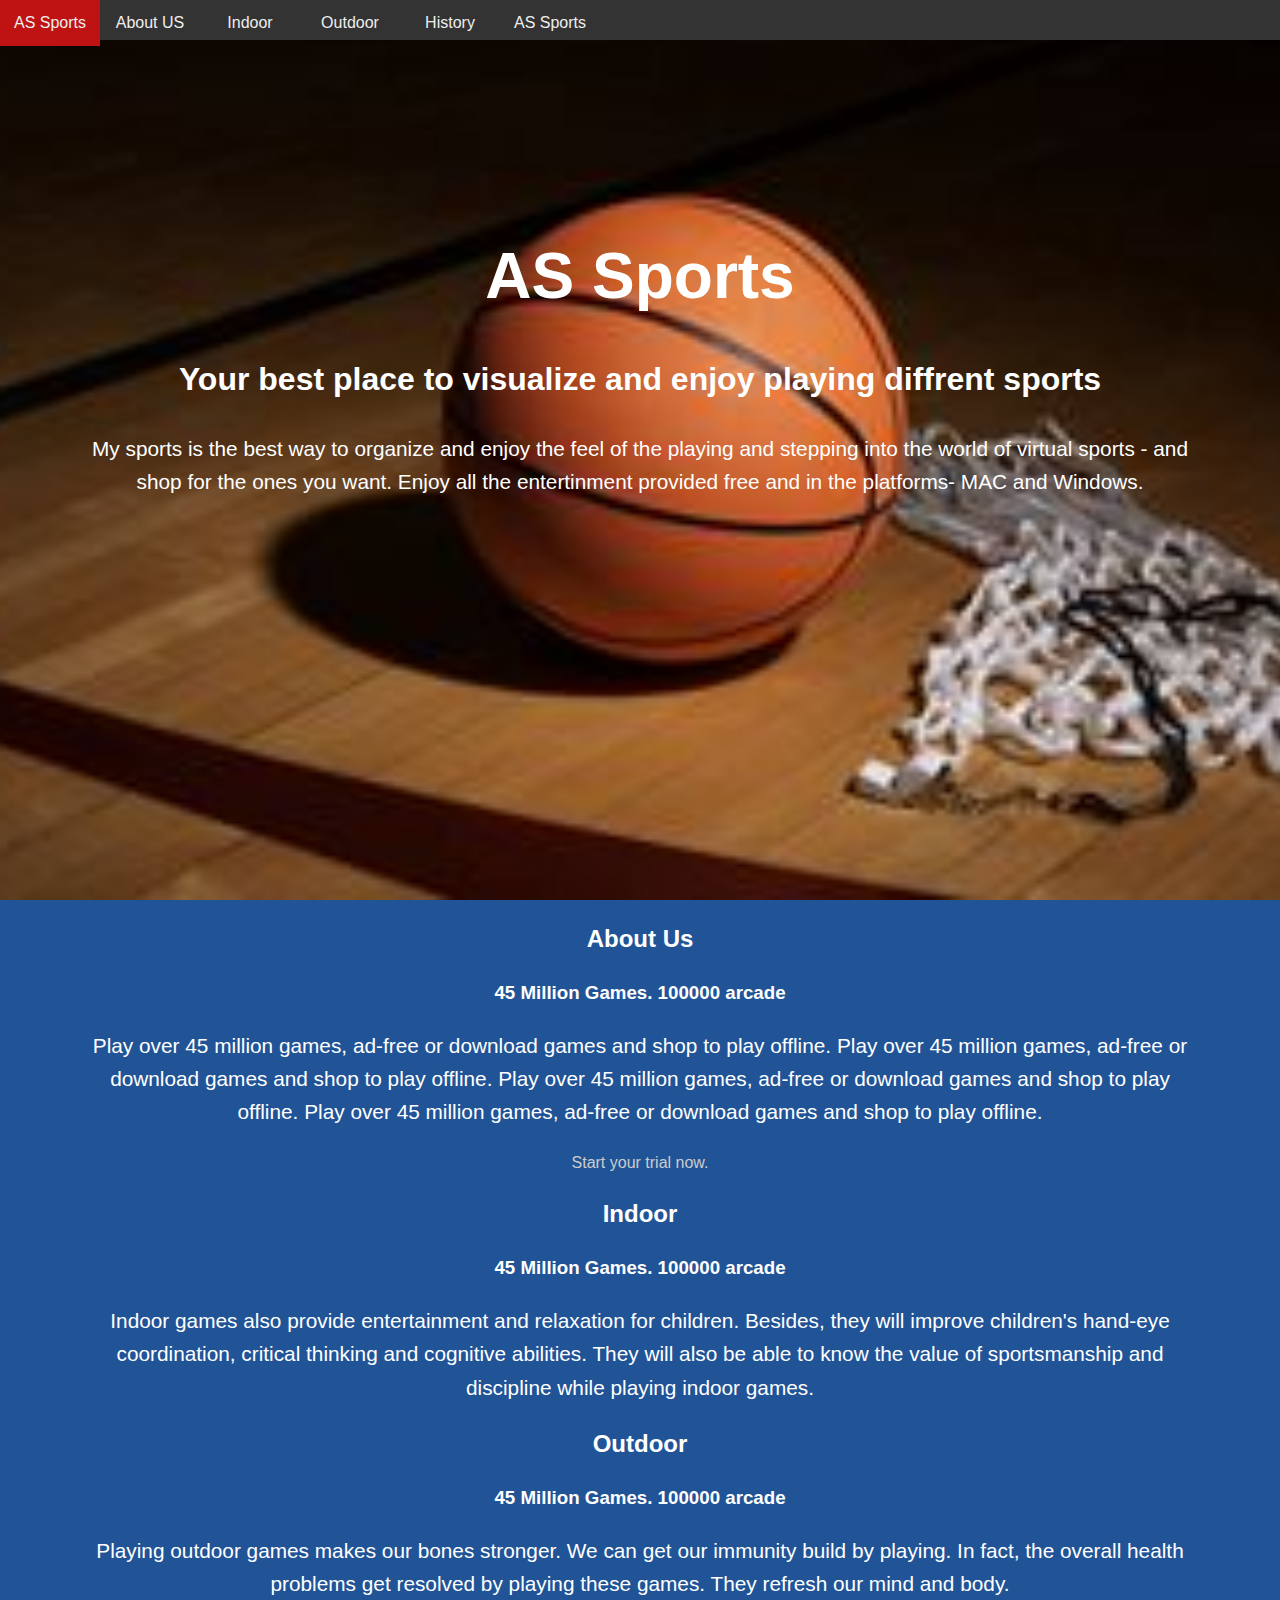
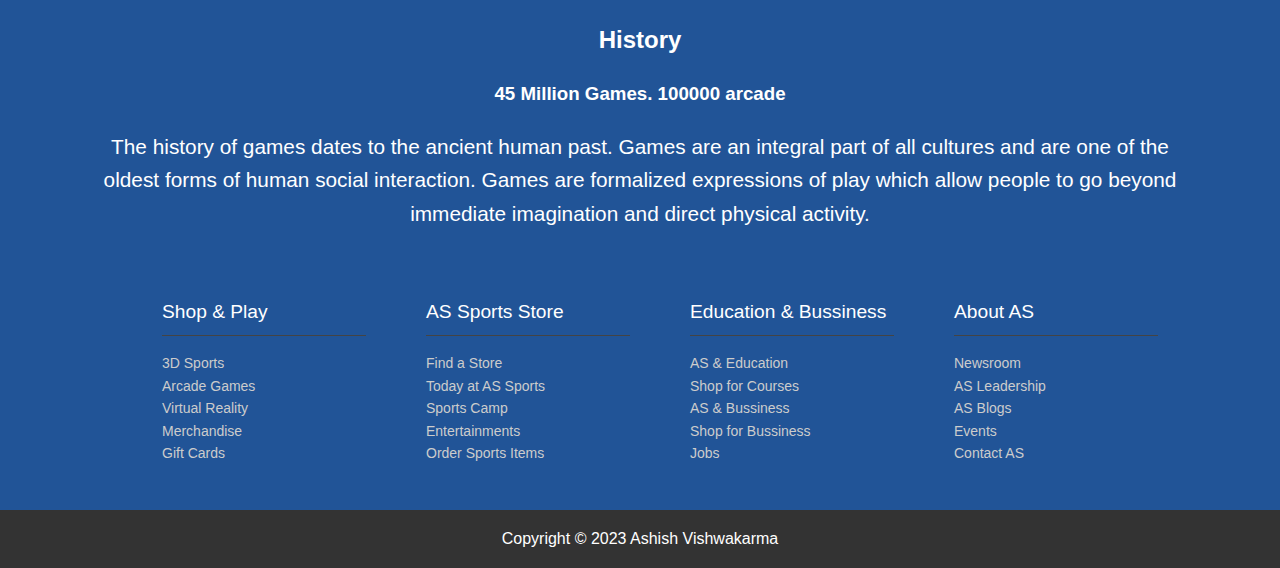
<file: index.html>
<!DOCTYPE html>
<html lang="en">
<head>
    <title>AS Sports</title>
    <link rel="stylesheet" type="text/css" href="style.css">
</head>
<body>
    <!-- Showcase and Nav -->
    <div id="showcase">
        <header>
            <nav class="cf">
                <ul class="cf">
                    <li class="hide-on-small">
                        <a href="#showcase">AS Sports</a>
                    </li>
                    <li>
                        <a href="#aboutus">About US</a>
                    </li>
                    <li>
                        <a href="#indoor">Indoor</a>
                    </li>
                    <li>
                        <a href="#outdoor">Outdoor</a>
                    </li>
                    <li>
                        <a href="#history">History</a>
                    </li>
                </ul>
                <a href="#" id='openup'>AS Sports</a>
            </nav>
        </header>
        <div class="section-main container">
            <h1>AS Sports</h1>
            <h2>Your best place to visualize and enjoy playing diffrent sports</h2>
            <p class="lead hide-on-small">
                My sports is the best way to organize and enjoy the feel of the playing and stepping
                into the world of virtual sports - and shop for the ones you want.
                Enjoy all the entertinment provided free and in the platforms- MAC and Windows.
            </p>
        </div>
    </div>
    <section id="aboutus">
        <div class="container">
            <h2 class="section-head">About Us</h2>
            <h3>45 Million Games. 100000 arcade</h3>
            <p class="lead">Play over 45 million games, ad-free or download games and shop to play offline.
                Play over 45 million games, ad-free or download games and shop to play offline. 
                Play over 45 million games, ad-free or download games and shop to play offline. 
                Play over 45 million games, ad-free or download games and shop to play offline.</p>
            <a href="#">Start your trial now.</a>
        </div>
    </section>
    <section id="indoor">
        <div class="container">
            <h2 class="section-head">Indoor</h2>
            <h3>45 Million Games. 100000 arcade</h3>
            <p class="lead">Indoor games also provide entertainment and relaxation for children. Besides, they will improve children's hand-eye coordination, critical thinking and cognitive abilities. They will also be able to know the value of sportsmanship and discipline while playing indoor games.</a>
        </div>
    </section>
    <section id="outdoor">
        <div class="container">
            <h2 class="section-head">Outdoor</h2>
            <h3>45 Million Games. 100000 arcade</h3>
            <p class="lead">Playing outdoor games makes our bones stronger. We can get our immunity build by playing. In fact, the overall health problems get resolved by playing these games. They refresh our mind and body.
            </a>
        </div>
    </section>
    <section id="history">
        <div class="container">
            <h2 class="section-head">History</h2>
            <h3>45 Million Games. 100000 arcade</h3>
            <p class="lead">The history of games dates to the ancient human past. Games are an integral part of all cultures and are one of the oldest forms of human social interaction. Games are formalized expressions of play which allow people to go beyond immediate imagination and direct physical activity.</a>
        </div>
    </section>
    <footer>
        <div class="container">
            <div class="footer-cols">
                <ul>
                    <li>Shop & Play</li>
                    <li>
                        <a href="#"> 3D Sports</a>
                    </li>
                    <li>
                        <a href="#"> Arcade Games</a>
                    </li>
                    <li>
                        <a href="#"> Virtual Reality</a>
                    </li>
                    <li>
                        <a href="#"> Merchandise</a>
                    </li>
                    <li>
                        <a href="#"> Gift Cards</a>
                    </li>
                </ul>
                <ul>
                    <li>AS Sports Store</li>
                    <li>
                        <a href="#"> Find a Store</a>
                    </li>
                    <li>
                        <a href="#"> Today at AS Sports</a>
                    </li>
                    <li>
                        <a href="#"> Sports Camp</a>
                    </li>
                    <li>
                        <a href="#"> Entertainments</a>
                    </li>
                    <li>
                        <a href="#"> Order Sports Items</a>
                    </li>
                </ul>
                <ul>
                    <li>Education & Bussiness</li>
                    <li>
                        <a href="#"> AS & Education</a>
                    </li>
                    <li>
                        <a href="#"> Shop for Courses</a>
                    </li>
                    <li>
                        <a href="#"> AS & Bussiness</a>
                    </li>
                    <li>
                        <a href="#"> Shop for Bussiness</a>
                    </li>
                    <li>
                        <a href="#"> Jobs</a>
                    </li>
                </ul>
                <ul>
                    <li>About AS</li>
                    <li>
                        <a href="#"> Newsroom</a>
                    </li>
                    <li>
                        <a href="#"> AS Leadership</a>
                    </li>
                    <li>
                        <a href="#"> AS Blogs</a>
                    </li>
                    <li>
                        <a href="#"> Events</a>
                    </li>
                    <li>
                        <a href="#"> Contact AS</a>
                    </li>
                </ul>
            </div>
        </div>
        <div class="footer-bottom text-center">
            Copyright &copy; 2023 Ashish Vishwakarma
        </div>
    </footer>
</body>
</html>
</file>
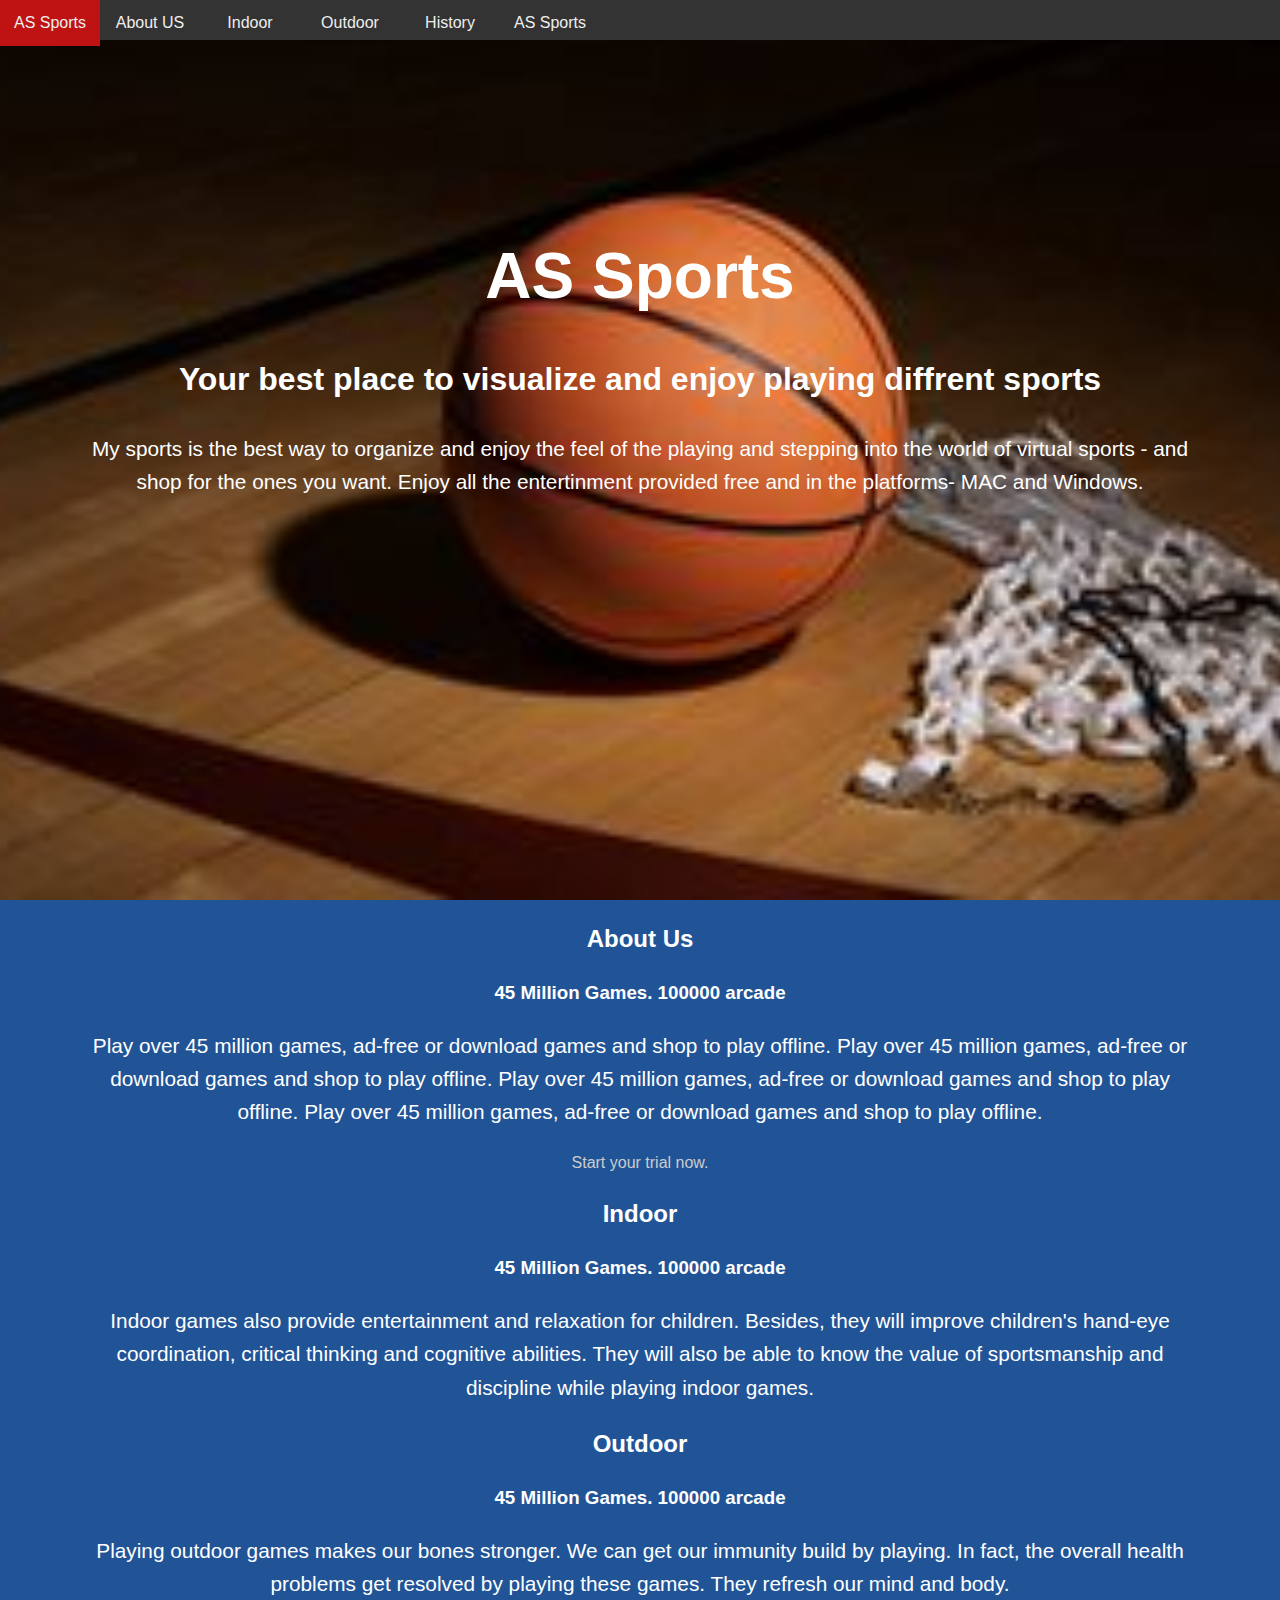
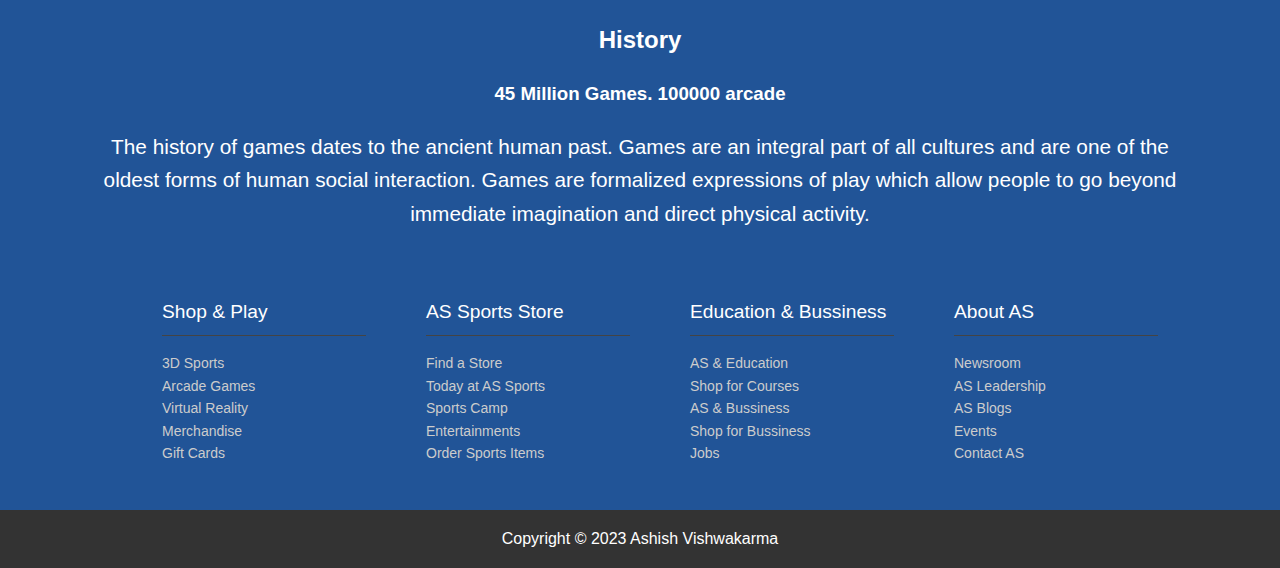
<file: ASsports.html>
<!DOCTYPE html>
<html lang="en">
<head>
    <title>AS Sports</title>
    <link rel="stylesheet" type="text/css" href="great.css">
</head>
<body>
    <!-- Showcase and Nav -->
    <div id="showcase">
        <header>
            <nav class="cf">
                <ul class="cf">
                    <li class="hide-on-small">
                        <a href="#showcase">AS Sports</a>
                    </li>
                    <li>
                        <a href="#aboutus">About US</a>
                    </li>
                    <li>
                        <a href="#indoor">Indoor</a>
                    </li>
                    <li>
                        <a href="#outdoor">Outdoor</a>
                    </li>
                    <li>
                        <a href="#history">History</a>
                    </li>
                </ul>
                <a href="#" id='openup'>AS Sports</a>
            </nav>
        </header>
        <div class="section-main container">
            <h1>AS Sports</h1>
            <h2>Your best place to visualize and enjoy playing diffrent sports</h2>
            <p class="lead hide-on-small">
                My sports is the best way to organize and enjoy the feel of the playing and stepping
                into the world of virtual sports - and shop for the ones you want.
                Enjoy all the entertinment provided free and in the platforms- MAC and Windows.
            </p>
        </div>
    </div>
    <section id="aboutus">
        <div class="container">
            <h2 class="section-head">About Us</h2>
            <h3>45 Million Games. 100000 arcade</h3>
            <p class="lead">Play over 45 million games, ad-free or download games and shop to play offline.
                Play over 45 million games, ad-free or download games and shop to play offline. 
                Play over 45 million games, ad-free or download games and shop to play offline. 
                Play over 45 million games, ad-free or download games and shop to play offline.</p>
            <a href="#">Start your trial now.</a>
        </div>
    </section>
    <section id="indoor">
        <div class="container">
            <h2 class="section-head">Indoor</h2>
            <h3>45 Million Games. 100000 arcade</h3>
            <p class="lead">Indoor games also provide entertainment and relaxation for children. Besides, they will improve children's hand-eye coordination, critical thinking and cognitive abilities. They will also be able to know the value of sportsmanship and discipline while playing indoor games.</a>
        </div>
    </section>
    <section id="outdoor">
        <div class="container">
            <h2 class="section-head">Outdoor</h2>
            <h3>45 Million Games. 100000 arcade</h3>
            <p class="lead">Playing outdoor games makes our bones stronger. We can get our immunity build by playing. In fact, the overall health problems get resolved by playing these games. They refresh our mind and body.
            </a>
        </div>
    </section>
    <section id="history">
        <div class="container">
            <h2 class="section-head">History</h2>
            <h3>45 Million Games. 100000 arcade</h3>
            <p class="lead">The history of games dates to the ancient human past. Games are an integral part of all cultures and are one of the oldest forms of human social interaction. Games are formalized expressions of play which allow people to go beyond immediate imagination and direct physical activity.</a>
        </div>
    </section>
    <footer>
        <div class="container">
            <div class="footer-cols">
                <ul>
                    <li>Shop & Play</li>
                    <li>
                        <a href="#"> 3D Sports</a>
                    </li>
                    <li>
                        <a href="#"> Arcade Games</a>
                    </li>
                    <li>
                        <a href="#"> Virtual Reality</a>
                    </li>
                    <li>
                        <a href="#"> Merchandise</a>
                    </li>
                    <li>
                        <a href="#"> Gift Cards</a>
                    </li>
                </ul>
                <ul>
                    <li>AS Sports Store</li>
                    <li>
                        <a href="#"> Find a Store</a>
                    </li>
                    <li>
                        <a href="#"> Today at AS Sports</a>
                    </li>
                    <li>
                        <a href="#"> Sports Camp</a>
                    </li>
                    <li>
                        <a href="#"> Entertainments</a>
                    </li>
                    <li>
                        <a href="#"> Order Sports Items</a>
                    </li>
                </ul>
                <ul>
                    <li>Education & Bussiness</li>
                    <li>
                        <a href="#"> AS & Education</a>
                    </li>
                    <li>
                        <a href="#"> Shop for Courses</a>
                    </li>
                    <li>
                        <a href="#"> AS & Bussiness</a>
                    </li>
                    <li>
                        <a href="#"> Shop for Bussiness</a>
                    </li>
                    <li>
                        <a href="#"> Jobs</a>
                    </li>
                </ul>
                <ul>
                    <li>About AS</li>
                    <li>
                        <a href="#"> Newsroom</a>
                    </li>
                    <li>
                        <a href="#"> AS Leadership</a>
                    </li>
                    <li>
                        <a href="#"> AS Blogs</a>
                    </li>
                    <li>
                        <a href="#"> Events</a>
                    </li>
                    <li>
                        <a href="#"> Contact AS</a>
                    </li>
                </ul>
            </div>
        </div>
        <div class="footer-bottom text-center">
            Copyright &copy; 2023 Ashish Vishwakarma
        </div>
    </footer>
</body>
</html>
</file>
<file: style.css>
body{
    font-family: 'PT Sans', sans-serif;
    background-color: rgb(33, 84, 151);
    margin:0;
    color: white;
    line-height: 1.6;
}
a{
    text-decoration: none;
    color: #ccc;
}
#showcase{
    margin:0;
    padding:0;
    background: url(wallpaper.jpg) no-repeat center/cover;
    width: 100%;
    height: 100vh;
    position:relative;
    overflow-y: hidden;
}
#showcase .container{
    margin-top: 25vh;
}
#showcase h1{
    font-size:4rem;
    margin-bottom: 0;
}
#showcase h2{
    font-size:2rem;
}
nav{
    height: 40px;
    width: 100%;
    background-color: #333;
    color: rgb(51,34,34);
    position: fixed;
}
nav ul{
    padding: 0;
    margin: 0;
}
nav li{
    display: inline;
    float: left;
}
nav a{
    display: inline-block;
    width: 100px;
    text-align:center;
    text-decoration: none;
    padding:10px 0;
    color:#eee;
}
nav li:hover{
    background-color: rgb(191, 19, 19);
}
.container{
    max-width: 1100px;
    text-align: center;
    margin: 0 auto;
    padding: 0 3rem;
}
.lead{
    font-size:1.3rem;
}
footer .footer-cols{
    display: grid;
    grid-gap:20px;
    grid-template-columns: repeat(4, 1fr);
    padding:2rem;
    text-align: left;
    font-size: 14px;
}
footer .footer-cols ul{
    list-style-type: none;
}
footer .footer-cols ul li:first-child{
    font-size: 1.2rem;
    padding-bottom: 0.5rem;
    border-bottom: #444 solid 1px;
    margin-bottom: 1rem;
}
footer .footer-bottom{
    background-color: #333;
    padding: 1rem;
    text-align: center;
}
</file>
<file: great.css>
body{
    font-family: 'PT Sans', sans-serif;
    background-color: rgb(33, 84, 151);
    margin:0;
    color: white;
    line-height: 1.6;
}
a{
    text-decoration: none;
    color: #ccc;
}
#showcase{
    margin:0;
    padding:0;
    background: url(wallpaper.jpg) no-repeat center/cover;
    width: 100%;
    height: 100vh;
    position:relative;
    overflow-y: hidden;
}
#showcase .container{
    margin-top: 25vh;
}
#showcase h1{
    font-size:4rem;
    margin-bottom: 0;
}
#showcase h2{
    font-size:2rem;
}
nav{
    height: 40px;
    width: 100%;
    background-color: #333;
    color: rgb(51,34,34);
    position: fixed;
}
nav ul{
    padding: 0;
    margin: 0;
}
nav li{
    display: inline;
    float: left;
}
nav a{
    display: inline-block;
    width: 100px;
    text-align:center;
    text-decoration: none;
    padding:10px 0;
    color:#eee;
}
nav li:hover{
    background-color: rgb(191, 19, 19);
}
.container{
    max-width: 1100px;
    text-align: center;
    margin: 0 auto;
    padding: 0 3rem;
}
.lead{
    font-size:1.3rem;
}
footer .footer-cols{
    display: grid;
    grid-gap:20px;
    grid-template-columns: repeat(4, 1fr);
    padding:2rem;
    text-align: left;
    font-size: 14px;
}
footer .footer-cols ul{
    list-style-type: none;
}
footer .footer-cols ul li:first-child{
    font-size: 1.2rem;
    padding-bottom: 0.5rem;
    border-bottom: #444 solid 1px;
    margin-bottom: 1rem;
}
footer .footer-bottom{
    background-color: #333;
    padding: 1rem;
    text-align: center;
}
</file>
